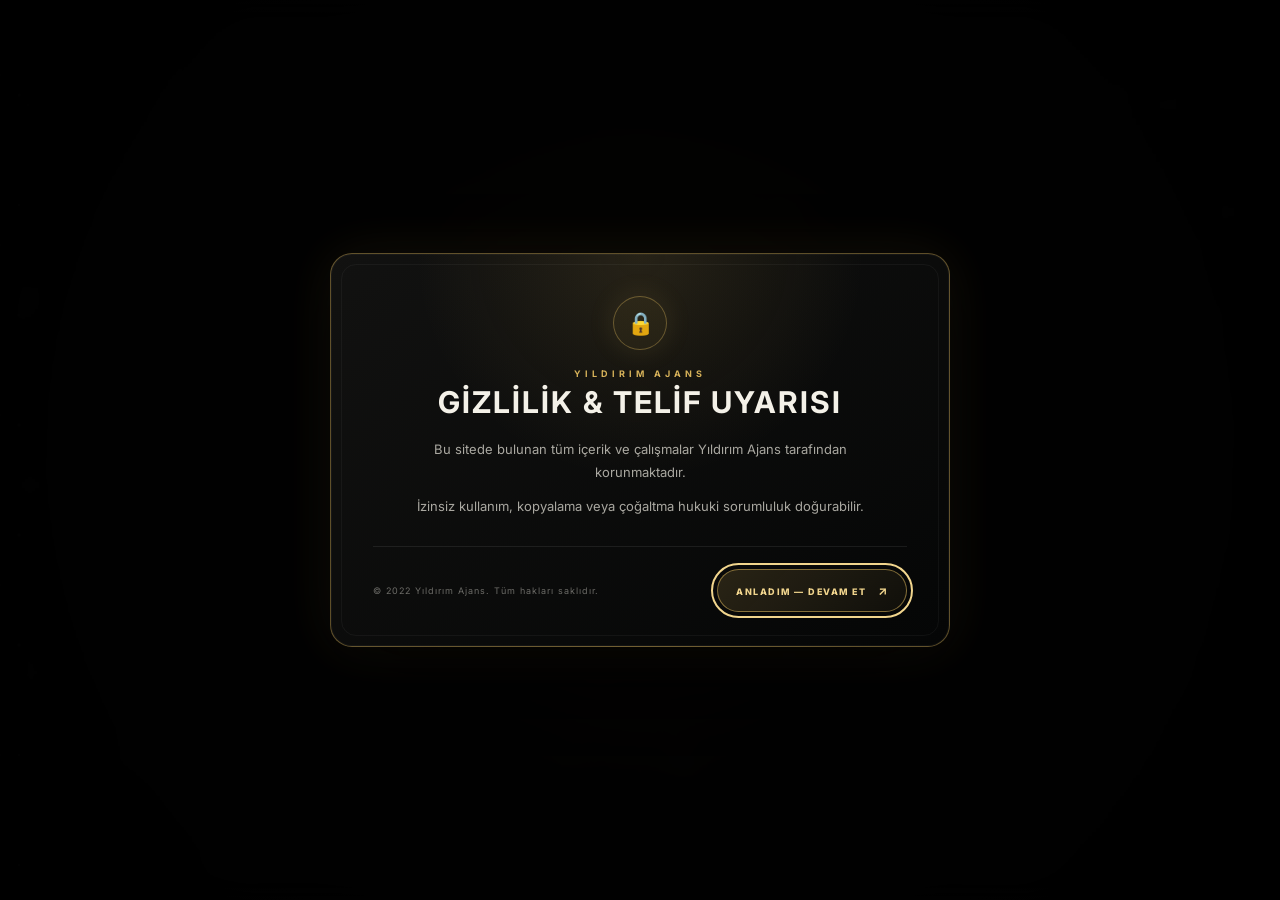
<file: index.html>
<!DOCTYPE html>
<html lang="tr">
<head>
  <meta charset="UTF-8">
  <meta name="viewport" content="width=device-width, initial-scale=1.0">

  <meta name="description" content="Yıldırım Ajans - Mert Yıldırım. Web tasarım, marka kimliği ve dijital projeler.">
  <title>Yıldırım Ajans | Mert Yıldırım</title>

  <link rel="preconnect" href="https://fonts.googleapis.com">
  <link rel="preconnect" href="https://fonts.gstatic.com" crossorigin>
  <link href="https://fonts.googleapis.com/css2?family=Inter:wght@300;400;500;600;700;800;900&family=Playfair+Display:ital,wght@0,500;0,600;1,500&display=swap" rel="stylesheet">

  <link rel="stylesheet" href="style.css">
</head>

<body>

  <!-- LOADING: KORUNDU -->
  <div class="loader" id="loader">
    <div class="loader-content">
      <div class="loader-bolt"><span>⚡</span></div>
      <h1>YILDIRIM AJANS</h1>
      <div class="loading-text">
        <span>LOADING</span>
        <span class="dots">...</span>
      </div>
      <div class="loading-line">
        <div class="loading-progress" id="loadingProgress"></div>
      </div>
    </div>
  </div>

  <!-- KAR: KORUNDU -->
  <div class="snow" aria-hidden="true"></div>
  <div class="ambient-light" aria-hidden="true"></div>

  <!-- GİZLİLİK & TELİF UYARISI -->
  <div class="legal-modal" id="legalModal" role="dialog" aria-modal="true" aria-labelledby="legalTitle">
    <div class="legal-modal-card">
      <div class="legal-modal-icon">🔒</div>
      <div class="legal-modal-eyebrow">YILDIRIM AJANS</div>
      <h2 id="legalTitle">GİZLİLİK &amp; TELİF UYARISI</h2>
      <p>
        Bu sitede bulunan tüm içerik ve çalışmalar Yıldırım Ajans tarafından korunmaktadır.
      </p>
      <p>
        İzinsiz kullanım, kopyalama veya çoğaltma hukuki sorumluluk doğurabilir.
      </p>
      <div class="legal-modal-footer">
        <span>© 2022 Yıldırım Ajans. Tüm hakları saklıdır.</span>
        <button class="legal-modal-btn" id="legalContinue" type="button">
          ANLADIM — DEVAM ET <b>↗</b>
        </button>
      </div>
    </div>
  </div>


  <header class="navbar">
    <a href="#home" class="brand">
      <span class="brand-mark">MY</span>
      <span class="brand-text">
        <strong>YILDIRIM AJANS</strong>
        <small>MERT YILDIRIM</small>
      </span>
    </a>

    <nav class="desktop-nav">
      <a href="#home">Ana Sayfa</a>
      <a href="#services">Hizmetler</a>
      <a href="#work">Projeler</a>
      <a href="#about">Hakkımda</a>
      <a href="#contact">İletişim</a>
    </nav>

    <div class="nav-meta">01 — 05</div>

    <button class="menu-btn" aria-label="Menüyü aç">
      <span></span><span></span>
    </button>
  </header>

  <main class="site-track" id="siteTrack">

    <!-- 01 / HERO -->
    <section class="panel hero-panel" id="home">
      <div class="hero-copy reveal">
        <div class="eyebrow"><span></span> WEB TASARIM & DİJİTAL ÇÖZÜMLER</div>

        <h1>
          Dijitalde
          <em>iz bırak.</em>
        </h1>

        <p>
          Markanız için güçlü web deneyimleri, özgün tasarımlar
          ve akılda kalan dijital kimlikler oluşturuyorum.
        </p>

        <div class="hero-sign">
          <strong>Mert Yıldırım</strong>
          <span>FİKİRDEN DENEYİME</span>
        </div>

        <div class="hero-actions">
          <a href="#contact" class="primary-btn">Projenizi Konuşalım <b>↗</b></a>
          <a href="#services" class="text-btn">Hizmetleri Gör <span>→</span></a>
        </div>
      </div>

      <!-- MEVCUT ŞİMŞEKLİ ÇEKİRDEK KORUNDU -->
      <div class="core-stage reveal">
        <div class="core-glow"></div>
        <div class="orbit orbit-a"></div>
        <div class="orbit orbit-b"></div>
        <div class="orbit orbit-c"></div>

        <div class="electric-core">
          <div class="core-inner"></div>
          <div class="big-bolt">⚡</div>
          <div class="core-brand">YILDIRIM<small>AJANS</small></div>
        </div>

        <div class="orbit-dot dot-a"></div>
        <div class="orbit-dot dot-b"></div>
        <div class="orbit-dot dot-c"></div>

        <div class="floating-label label-one">
          <span>01</span>
          <strong>DIGITAL</strong>
          <small>CREATIVE STUDIO</small>
        </div>

        <div class="floating-label label-two">
          <span>✦</span>
          <strong>CREATIVE</strong>
          <small>YILDIRIM DOKUNUŞU</small>
        </div>
      </div>

      <div class="panel-number">01 <span>/</span> 05</div>
      <div class="side-hint">YATAY KAYDIR <b>→</b></div>
    </section>

    <!-- 02 / SERVICES -->
    <section class="panel services-panel" id="services">
      <div class="section-head reveal">
        <div>
          <div class="eyebrow"><span></span> NELER YAPIYORUM?</div>
          <h2>Fikri <em>güçlendir.</em></h2>
        </div>
        <p>Dijital dünyada markanızı ileri taşıyan yaratıcı çözümler.</p>
      </div>

      <div class="service-stage">
        <article class="service-tile reveal">
          <span class="tile-no">01</span>
          <div class="tile-icon">◈</div>
          <h3>Web Tasarım</h3>
          <p>Modern, hızlı, mobil uyumlu ve markanıza özel web deneyimleri.</p>
          <b class="tile-arrow">↗</b>
        </article>

        <article class="service-tile reveal">
          <span class="tile-no">02</span>
          <div class="tile-icon">◇</div>
          <h3>Marka & Logo</h3>
          <p>Markanızın karakterini taşıyan özgün logo ve görsel kimlik.</p>
          <b class="tile-arrow">↗</b>
        </article>

        <article class="service-tile reveal">
          <span class="tile-no">03</span>
          <div class="tile-icon">✦</div>
          <h3>Dijital Tasarım</h3>
          <p>Sosyal medya, reklam ve dijital platformlar için yaratıcı işler.</p>
          <b class="tile-arrow">↗</b>
        </article>

        <article class="service-tile reveal">
          <span class="tile-no">04</span>
          <div class="tile-icon">⚡</div>
          <h3>Özel Projeler</h3>
          <p>Fikrinizi güçlü bir dijital ürüne dönüştüren özel çözümler.</p>
          <b class="tile-arrow">↗</b>
        </article>
      </div>

      <div class="panel-number">02 <span>/</span> 05</div>
    </section>

    <!-- 03 / DEVICES -->
    <section class="panel devices-panel" id="work">
      <div class="devices-copy reveal">
        <div class="eyebrow"><span></span> DİJİTAL DENEYİM</div>
        <h2>Her ekranda<br><em>Yıldırım.</em></h2>
        <p>
          Tasarladığım deneyimler telefon, tablet ve bilgisayarda
          aynı güçlü karakteri korur.
        </p>

        <div class="device-stats">
          <div><strong>01</strong><span>MOBİL</span></div>
          <div><strong>02</strong><span>TABLET</span></div>
          <div><strong>03</strong><span>DESKTOP</span></div>
        </div>
      </div>

      <div class="devices-scene reveal">
        <div class="device-glow"></div>

        <div class="laptop device">
          <div class="screen">
            <div class="mini-nav"><b>⚡ YILDIRIM</b><span>ANA SAYFA　 HİZMETLER　 İLETİŞİM</span></div>
            <div class="mini-hero">
              <small>DİJİTALDE</small>
              <strong>İZ BIRAK.</strong>
              <i>YILDIRIM AJANS</i>
              <button>PROJENİ KONUŞALIM →</button>
            </div>
            <div class="mini-orb">⚡</div>
          </div>
          <div class="base"></div>
        </div>

        <div class="tablet device">
          <div class="screen">
            <div class="mini-nav"><b>YILDIRIM</b><span>☰</span></div>
            <div class="mini-title">Markanı<br><em>Dijitalde</em><br>büyüt.</div>
            <div class="mini-card-row"><span></span><span></span><span></span></div>
          </div>
        </div>

        <div class="phone device">
          <div class="phone-screen">
            <div class="phone-top">YILDIRIM AJANS</div>
            <div class="phone-bolt">⚡</div>
            <strong>DİJİTALDE<br>İZ BIRAK.</strong>
            <small>Web • Marka • Dijital</small>
          </div>
        </div>
      </div>

      <div class="panel-number">03 <span>/</span> 05</div>
    </section>

    <!-- 04 / ABOUT -->
    <section class="panel about-panel" id="about">
      <div class="about-mark reveal">
        <span>MY</span>
        <div class="about-ring"></div>
        <div class="about-bolt">⚡</div>
        <small>MERT YILDIRIM</small>
      </div>

      <div class="about-copy reveal">
        <div class="eyebrow"><span></span> HAKKIMDA</div>
        <h2>Marka değil,<br><em>etki</em> tasarlıyorum.</h2>

        <p>
          Ben Mert Yıldırım. Yıldırım Ajans’ın arkasındaki fikirlerin
          ve dijital deneyimlerin mimarıyım.
        </p>

        <p>
          Tasarım benim için yalnızca güzel görünmek değil;
          bir markanın karakterini insanlara hissettirmek.
        </p>

        <div class="about-list">
          <span>✓ Modern ve özgün tasarım</span>
          <span>✓ Hızlı teslimat</span>
          <span>✓ Mobil uyumlu yapılar</span>
          <span>✓ 7/24 iletişim</span>
        </div>

        <div class="signature">Mert Yıldırım</div>
      </div>

      <div class="panel-number">04 <span>/</span> 05</div>
    </section>

    <!-- 05 / CONTACT -->
    <section class="panel contact-panel" id="contact">
      <div class="contact-copy reveal">
        <div class="eyebrow"><span></span> YENİ BİR PROJE</div>
        <h2>Konuşalım,<br><em>üretelim.</em></h2>
        <p>Fikrinizi anlatın. Birlikte onu iz bırakan bir deneyime dönüştürelim.</p>

        <div class="contact-links">
          <a href="tel:+905306329516"><small>TELEFON</small><strong>+90 530 632 95 16</strong></a>
          <a href="https://wa.me/905078162702" target="_blank" rel="noopener"><small>WHATSAPP</small><strong>+90 507 816 27 02</strong></a>
          <a href="https://mail.google.com/mail/?view=cm&fs=1&to=yildirimajans2@gmail.com" target="_blank" rel="noopener"><small>E-POSTA</small><strong>yildirimajans2@gmail.com</strong></a>
        </div>
      </div>

      <div class="contact-visual reveal">
        <div class="contact-orbit"></div>
        <div class="contact-bolt">⚡</div>
        <span>YILDIRIM AJANS</span>
        <a class="primary-btn" href="https://wa.me/905078162702" target="_blank" rel="noopener">WhatsApp'tan Yaz <b>↗</b></a>
      </div>

      <div class="panel-number">05 <span>/</span> 05</div>
    </section>

  </main>

  <footer class="footer">
    <span>© 2022 YILDIRIM AJANS</span>
    <span>FİKRİ TASARIMA · TASARIMI DENEYİME</span>
    <a href="#home">↑ BAŞA DÖN</a>
  </footer>

  <script src="script.js"></script>
</body>
</html>
</file>
<file: style.css>
/* =========================================================
   YILDIRIM AJANS — CINEMATIC HORIZONTAL SYSTEM
   Loading + snow + lightning core preserved
========================================================= */

:root{
  --black:#030404;
  --dark:#070909;
  --panel:#090b0c;
  --white:#f4f1e8;
  --muted:rgba(244,241,232,.56);
  --gold:#d8b35a;
  --gold2:#f1d58d;
  --blue:#2f8cff;
  --line:rgba(255,255,255,.10);
  --gold-line:rgba(216,179,90,.25);
}

*{box-sizing:border-box;margin:0;padding:0}
html{scroll-behavior:smooth}
body{
  min-height:100vh;
  overflow:hidden;
  background:var(--black);
  color:var(--white);
  font-family:"Inter",sans-serif;
}
a{color:inherit;text-decoration:none}
button{font:inherit}
::selection{background:var(--gold);color:#050505}

/* ================= LOADING — KORUNDU ================= */
.loader{
  position:fixed;inset:0;z-index:99999;
  display:flex;align-items:center;justify-content:center;
  background:radial-gradient(circle at center,#171208 0%,#080808 42%,#020202 100%);
  opacity:1;visibility:visible;
  transition:opacity .8s ease,visibility .8s ease;
  overflow:hidden;
}
.loader.finished{opacity:0;visibility:hidden;pointer-events:none}
.loader-content{width:min(430px,80%);text-align:center;position:relative;z-index:3}
.loader-bolt{
  width:135px;height:135px;margin:0 auto 25px;
  display:flex;align-items:center;justify-content:center;position:relative
}
.loader-bolt:before{
  content:"";position:absolute;inset:0;border:1px solid rgba(216,179,90,.28);
  border-radius:50%;animation:loaderRing 12s linear infinite
}
.loader-bolt:after{
  content:"";position:absolute;inset:14px;border:1px solid rgba(255,255,255,.08);
  border-radius:50%;animation:loaderRing 18s linear infinite reverse
}
.loader-bolt span{
  position:relative;z-index:2;font-size:72px;color:var(--gold);
  filter:drop-shadow(0 0 12px rgba(216,179,90,.75)) drop-shadow(0 0 40px rgba(216,179,90,.3))
}
.loader h1{font-size:clamp(25px,5vw,40px);font-weight:700;letter-spacing:5px;margin-bottom:18px}
.loading-text{
  display:flex;justify-content:center;align-items:center;color:var(--gold);
  font-size:10px;font-weight:700;letter-spacing:4px;margin-bottom:12px
}
.loading-text .dots{width:20px;text-align:left}
.loading-line{width:100%;height:2px;background:rgba(255,255,255,.1);overflow:hidden}
.loading-progress{
  width:0;height:100%;background:linear-gradient(90deg,var(--gold),var(--gold2));
  box-shadow:0 0 14px rgba(216,179,90,.75);transition:width .08s linear
}
.loader:before,.loader:after{
  content:"";position:absolute;inset:-20%;pointer-events:none;
  background-image:radial-gradient(circle,rgba(255,255,255,.8) 0 1px,transparent 1.7px),radial-gradient(circle,rgba(255,255,255,.55) 0 1.5px,transparent 2px);
  background-size:110px 110px,190px 190px;opacity:.45;animation:loaderSnow 18s linear infinite
}
.loader:after{background-size:170px 170px,270px 270px;opacity:.22;animation-duration:28s;animation-direction:reverse}

/* ================= SNOW — KORUNDU ================= */
.snow{
  position:fixed;inset:0;width:100%;height:100%;pointer-events:none;z-index:100000;overflow:hidden
}
.snowflake{
  position:absolute;top:-40px;left:0;color:#fff;font-size:var(--snow-size);line-height:1;
  opacity:var(--snow-opacity);filter:blur(var(--snow-blur));text-shadow:0 0 5px rgba(255,255,255,.45);
  will-change:transform;animation:snowFall var(--snow-duration) linear var(--snow-delay) infinite
}

/* ================= AMBIENCE ================= */
.ambient-light{
  position:fixed;width:750px;height:750px;right:-300px;top:0;pointer-events:none;z-index:0;
  background:radial-gradient(circle,rgba(216,179,90,.10),rgba(216,179,90,.025) 35%,transparent 70%);
  filter:blur(12px)
}
body:before{
  content:"";position:fixed;inset:0;pointer-events:none;z-index:0;
  background:radial-gradient(circle at 72% 48%,rgba(216,179,90,.055),transparent 30%),linear-gradient(120deg,transparent 30%,rgba(255,255,255,.015),transparent 70%)
}

/* ================= NAV ================= */
.navbar{
  position:fixed;top:0;left:0;right:0;height:82px;padding:0 5vw;
  display:flex;align-items:center;z-index:9999;
  border-bottom:1px solid rgba(255,255,255,.07);
  background:linear-gradient(180deg,rgba(3,4,4,.94),rgba(3,4,4,.55));
  backdrop-filter:blur(18px);-webkit-backdrop-filter:blur(18px)
}
.brand{display:flex;align-items:center;gap:12px}
.brand-mark{
  width:38px;height:38px;display:grid;place-items:center;
  border:1px solid var(--gold-line);color:var(--gold);
  font-family:"Playfair Display",serif;font-size:14px;font-style:italic;
  box-shadow:0 0 25px rgba(216,179,90,.06)
}
.brand-text{display:flex;flex-direction:column;line-height:1}
.brand-text strong{font-size:14px;letter-spacing:3px}
.brand-text small{margin-top:6px;color:var(--gold);font-size:7px;letter-spacing:4px}
.desktop-nav{display:flex;gap:32px;margin-left:auto;margin-right:34px}
.desktop-nav a{
  color:rgba(244,241,232,.58);font-size:10px;letter-spacing:1.2px;
  position:relative;transition:.3s ease
}
.desktop-nav a:after{
  content:"";position:absolute;left:0;bottom:-8px;width:0;height:1px;background:var(--gold);transition:.3s
}
.desktop-nav a:hover{color:var(--white)}
.desktop-nav a:hover:after{width:100%}
.nav-meta{font-size:9px;letter-spacing:2px;color:rgba(244,241,232,.35)}
.menu-btn{display:none;background:transparent;border:1px solid rgba(255,255,255,.12);width:42px;height:42px;margin-left:auto}
.menu-btn span{display:block;width:17px;height:1px;background:var(--white);margin:5px auto}

/* ================= HORIZONTAL TRACK ================= */
.site-track{
  position:relative;z-index:2;height:100vh;width:100vw;
  display:flex;overflow-x:auto;overflow-y:hidden;
  scroll-snap-type:x mandatory;scroll-behavior:smooth;
  scrollbar-width:none
}
.site-track::-webkit-scrollbar{display:none}
.panel{
  position:relative;flex:0 0 100vw;width:100vw;height:100vh;
  min-height:680px;overflow:hidden;scroll-snap-align:start;
  padding:115px 7vw 55px;
  display:flex;align-items:center;
  background:var(--panel)
}
.panel:after{
  content:"";position:absolute;left:7vw;right:7vw;bottom:30px;height:1px;
  background:linear-gradient(90deg,transparent,rgba(216,179,90,.2),transparent)
}
.panel-number{
  position:absolute;right:7vw;bottom:46px;z-index:10;
  color:rgba(244,241,232,.34);font-size:10px;letter-spacing:3px
}
.panel-number span{color:var(--gold);margin:0 7px}
.side-hint{
  position:absolute;left:7vw;bottom:44px;color:rgba(244,241,232,.32);
  font-size:8px;letter-spacing:3px
}
.side-hint b{color:var(--gold);font-size:15px;margin-left:8px}

/* ================= REVEAL ================= */
.reveal{opacity:0;transform:translateY(25px);transition:opacity .9s ease,transform .9s cubic-bezier(.2,.7,.2,1)}
.reveal.visible{opacity:1;transform:none}

/* ================= TYPE ================= */
.eyebrow{
  display:flex;align-items:center;gap:11px;color:var(--gold);
  font-size:9px;font-weight:700;letter-spacing:3.5px;margin-bottom:18px
}
.eyebrow span{width:34px;height:1px;background:var(--gold);box-shadow:0 0 9px rgba(216,179,90,.5)}
h1,h2{font-weight:700;letter-spacing:-4px;line-height:.9}
h1{font-size:clamp(65px,8vw,120px)}
h1 em,h2 em{
  display:block;color:var(--gold);font-family:"Playfair Display",serif;
  font-weight:500;font-style:italic;letter-spacing:-3px
}
.primary-btn{
  display:inline-flex;align-items:center;justify-content:center;gap:20px;
  min-height:50px;padding:0 22px;background:var(--gold);color:#090909;
  border:1px solid var(--gold);font-size:9px;font-weight:800;letter-spacing:1.5px;
  transition:.3s ease
}
.primary-btn:hover{transform:translateY(-3px);box-shadow:0 14px 35px rgba(216,179,90,.18)}
.primary-btn b{font-size:16px;font-weight:500}
.text-btn{color:rgba(244,241,232,.68);font-size:9px;font-weight:600;letter-spacing:1.4px}
.text-btn span{color:var(--gold);font-size:17px;margin-left:8px;transition:.3s}
.text-btn:hover span{margin-left:13px}

/* ================= HERO ================= */
.hero-panel{
  background:
    radial-gradient(circle at 76% 48%,rgba(216,179,90,.09),transparent 26%),
    radial-gradient(circle at 100% 20%,rgba(47,140,255,.045),transparent 25%),
    #030404
}
.hero-copy{width:45%;position:relative;z-index:5}
.hero-copy p{max-width:480px;margin-top:28px;color:var(--muted);font-size:13px;line-height:1.9;font-weight:300}
.hero-sign{display:flex;flex-direction:column;border-left:1px solid var(--gold-line);padding-left:16px;margin-top:25px}
.hero-sign strong{font:italic 17px "Playfair Display",serif}
.hero-sign span{color:var(--gold);font-size:7px;letter-spacing:3px;margin-top:5px}
.hero-actions{display:flex;align-items:center;gap:24px;margin-top:30px}

/* ================= LIGHTNING CORE — KORUNDU / GELİŞTİRİLDİ ================= */
.core-stage{
  position:absolute;right:5vw;top:50%;width:min(48vw,650px);height:min(48vw,650px);
  transform:translateY(-47%);display:grid;place-items:center;z-index:3
}
.core-glow{
  position:absolute;width:58%;height:58%;border-radius:50%;
  background:radial-gradient(circle,rgba(216,179,90,.17),rgba(216,179,90,.035) 42%,transparent 72%);
  filter:blur(8px);animation:corePulse 5s ease-in-out infinite
}
.electric-core{
  position:relative;width:48%;aspect-ratio:1;border-radius:50%;
  display:grid;place-items:center;
  background:radial-gradient(circle at center,rgba(216,179,90,.13),rgba(8,8,8,.97) 57%,#030303 78%);
  border:1px solid rgba(216,179,90,.30);
  box-shadow:0 0 70px rgba(216,179,90,.09),inset 0 0 60px rgba(216,179,90,.045)
}
.electric-core:before{content:"";position:absolute;inset:17px;border:1px solid rgba(255,255,255,.08);border-radius:50%}
.electric-core:after{
  content:"";position:absolute;inset:-1px;border-radius:50%;
  border-top:1px solid rgba(216,179,90,.7);border-right:1px solid transparent;
  animation:coreRotate 9s linear infinite
}
.core-inner{position:absolute;inset:33px;border:1px solid rgba(255,255,255,.06);border-radius:50%}
.big-bolt{
  position:relative;z-index:4;margin-top:-34px;font-size:clamp(90px,10vw,145px);line-height:1;
  color:var(--gold);filter:drop-shadow(0 0 12px rgba(216,179,90,.95)) drop-shadow(0 0 45px rgba(216,179,90,.55));
  animation:boltGlow 3.5s ease-in-out infinite
}
.core-brand{
  position:absolute;bottom:15%;left:0;right:0;text-align:center;z-index:5;
  color:rgba(244,241,232,.72);font-size:8px;font-weight:700;letter-spacing:4px
}
.core-brand small{display:block;color:var(--gold);font-size:7px;letter-spacing:5px;margin-top:4px}
.orbit{
  position:absolute;border:1px solid rgba(216,179,90,.16);border-radius:50%;pointer-events:none
}
.orbit-a{width:62%;height:62%;border-left-color:rgba(216,179,90,.45);animation:orbitA 18s linear infinite}
.orbit-b{width:76%;height:44%;transform:rotate(-25deg);border-top-color:rgba(216,179,90,.28);border-bottom-color:transparent;animation:orbitB 22s linear infinite}
.orbit-c{width:86%;height:86%;border-style:dashed;border-color:rgba(255,255,255,.07);animation:orbitC 30s linear infinite reverse}
.orbit-dot{position:absolute;width:6px;height:6px;border-radius:50%;background:var(--gold);box-shadow:0 0 14px rgba(216,179,90,.85)}
.dot-a{top:21%;left:26%}.dot-b{right:20%;top:38%;width:4px;height:4px;background:#fff}.dot-c{left:21%;bottom:22%;width:4px;height:4px}
.floating-label{
  position:absolute;z-index:7;min-width:150px;padding:13px 16px;
  border:1px solid rgba(216,179,90,.18);background:rgba(5,5,5,.78);
  backdrop-filter:blur(12px);box-shadow:0 20px 50px rgba(0,0,0,.35)
}
.floating-label span{display:block;color:var(--gold);font-size:8px;letter-spacing:2px}
.floating-label strong{display:block;margin-top:5px;font-size:10px;letter-spacing:2px}
.floating-label small{display:block;margin-top:4px;color:#777;font-size:7px;letter-spacing:1.5px}
.label-one{right:0;top:19%;transform:rotate(3deg);animation:floatCard 5s ease-in-out infinite}
.label-two{left:2%;bottom:17%;transform:rotate(-4deg);animation:floatCard 6s ease-in-out infinite reverse}

/* ================= SERVICES ================= */
.services-panel{display:block;padding-top:150px;background:linear-gradient(135deg,#050707,#090b0c)}
.section-head{display:flex;align-items:flex-end;justify-content:space-between;gap:60px}
.section-head h2{font-size:clamp(60px,7vw,100px)}
.section-head>p{max-width:330px;color:var(--muted);font-size:12px;line-height:1.8;margin-bottom:6px}
.service-stage{display:grid;grid-template-columns:repeat(4,1fr);gap:13px;margin-top:55px}
.service-tile{
  min-height:310px;position:relative;padding:28px 25px;overflow:hidden;
  border:1px solid rgba(255,255,255,.08);
  background:linear-gradient(145deg,rgba(255,255,255,.035),rgba(255,255,255,.008));
  transition:.45s ease
}
.service-tile:before{
  content:"";position:absolute;width:240px;height:240px;right:-130px;bottom:-130px;border-radius:50%;
  background:radial-gradient(circle,rgba(216,179,90,.18),transparent 70%);opacity:0;transition:.45s
}
.service-tile:hover{transform:translateY(-10px);border-color:rgba(216,179,90,.3);box-shadow:0 25px 60px rgba(0,0,0,.3)}
.service-tile:hover:before{opacity:1}
.tile-no{position:absolute;top:23px;right:22px;color:rgba(244,241,232,.2);font-size:9px;letter-spacing:2px}
.tile-icon{
  width:54px;height:54px;display:grid;place-items:center;border:1px solid var(--gold-line);
  color:var(--gold);font-size:21px;margin-bottom:62px;transition:.4s
}
.service-tile:hover .tile-icon{transform:rotate(8deg) scale(1.07);background:rgba(216,179,90,.06)}
.service-tile h3{font-size:17px;font-weight:600}
.service-tile p{max-width:245px;margin-top:12px;color:var(--muted);font-size:10px;line-height:1.8}
.tile-arrow{position:absolute;right:23px;bottom:22px;color:var(--gold);font-size:17px;transition:.3s}
.service-tile:hover .tile-arrow{transform:translate(4px,-4px)}

/* ================= DEVICES ================= */
.devices-panel{background:radial-gradient(circle at 70% 55%,rgba(47,140,255,.06),transparent 32%),#050708}
.devices-copy{width:36%;position:relative;z-index:5}
.devices-copy h2{font-size:clamp(58px,7vw,98px)}
.devices-copy p{max-width:390px;margin-top:27px;color:var(--muted);font-size:13px;line-height:1.9}
.device-stats{display:flex;gap:28px;margin-top:38px}
.device-stats div{display:flex;flex-direction:column;gap:5px}
.device-stats strong{color:var(--gold);font-size:14px}
.device-stats span{font-size:7px;letter-spacing:2px;color:#777}
.devices-scene{position:absolute;right:2vw;width:62%;height:70%;top:18%;z-index:3}
.device-glow{position:absolute;width:70%;height:60%;right:10%;top:22%;background:radial-gradient(circle,rgba(47,140,255,.11),transparent 65%);filter:blur(20px)}
.device{position:absolute;filter:drop-shadow(0 25px 35px rgba(0,0,0,.55))}
.device .screen,.phone-screen{
  overflow:hidden;background:#05090d;border:1px solid rgba(216,179,90,.3)
}
.laptop{width:72%;left:5%;top:15%;z-index:2;transform:perspective(1200px) rotateY(-9deg) rotateX(3deg)}
.laptop .screen{aspect-ratio:16/10;border-radius:9px 9px 3px 3px;padding:18px;background:linear-gradient(135deg,#091018,#030405)}
.laptop .base{height:18px;width:108%;margin-left:-4%;background:linear-gradient(#34383b,#080909);clip-path:polygon(4% 0,96% 0,100% 100%,0 100%);border-radius:0 0 8px 8px}
.mini-nav{display:flex;justify-content:space-between;align-items:center;font-size:6px;color:#666;letter-spacing:1px}
.mini-nav b{color:var(--gold);font-size:8px}
.mini-hero{position:absolute;left:10%;top:30%;display:flex;flex-direction:column}
.mini-hero small{color:var(--gold);font-size:7px;letter-spacing:3px}
.mini-hero strong{font-size:35px;letter-spacing:-2px;line-height:.9;margin-top:8px}
.mini-hero i{font:italic 16px "Playfair Display",serif;color:var(--gold);margin-top:7px}
.mini-hero button{margin-top:16px;width:max-content;border:1px solid var(--gold);background:var(--gold);font-size:6px;padding:7px 10px}
.mini-orb{position:absolute;right:13%;top:24%;width:31%;aspect-ratio:1;border:1px solid rgba(216,179,90,.35);border-radius:50%;display:grid;place-items:center;color:var(--gold);font-size:45px;box-shadow:0 0 60px rgba(216,179,90,.08)}
.tablet{width:28%;right:4%;top:29%;z-index:3;transform:perspective(1000px) rotateY(-12deg) rotateZ(1deg)}
.tablet .screen{aspect-ratio:4/3;border-radius:13px;padding:13px;background:linear-gradient(135deg,#071019,#030405)}
.mini-title{font-size:20px;font-weight:700;line-height:.95;margin-top:28px}
.mini-title em{color:var(--gold);font:italic 22px "Playfair Display",serif}
.mini-card-row{display:flex;gap:5px;margin-top:20px}.mini-card-row span{height:30px;flex:1;border:1px solid rgba(216,179,90,.18);background:rgba(255,255,255,.025)}
.phone{width:15%;right:20%;bottom:3%;z-index:4;transform:perspective(1000px) rotateY(-10deg) rotateZ(-3deg)}
.phone:before{content:"";position:absolute;inset:-5px;border-radius:25px;background:#111;border:1px solid #333;z-index:-1}
.phone-screen{aspect-ratio:9/18;border-radius:18px;padding:12px;background:radial-gradient(circle at 50% 35%,rgba(216,179,90,.12),#040506 55%)}
.phone-top{font-size:6px;color:var(--gold);text-align:center;letter-spacing:1px}
.phone-bolt{font-size:45px;color:var(--gold);text-align:center;margin-top:28px;filter:drop-shadow(0 0 12px rgba(216,179,90,.7))}
.phone-screen strong{display:block;font-size:12px;line-height:.95;margin-top:12px}
.phone-screen small{display:block;color:#777;font-size:6px;margin-top:12px}

/* ================= ABOUT ================= */
.about-panel{background:linear-gradient(110deg,#050607,#090b0c)}
.about-mark{width:42%;height:65%;position:relative;display:grid;place-items:center}
.about-mark>span{
  position:relative;z-index:4;font:italic clamp(100px,15vw,210px) "Playfair Display",serif;
  color:rgba(244,241,232,.08);letter-spacing:-15px
}
.about-ring{position:absolute;width:70%;aspect-ratio:1;border:1px solid rgba(216,179,90,.2);border-radius:50%;animation:ringRotate 22s linear infinite}
.about-ring:before{content:"";position:absolute;top:7%;left:50%;width:7px;height:7px;border-radius:50%;background:var(--gold);box-shadow:0 0 15px var(--gold)}
.about-bolt{position:absolute;z-index:3;font-size:clamp(100px,11vw,155px);color:var(--gold);filter:drop-shadow(0 0 20px rgba(216,179,90,.7));animation:boltGlow 4s ease-in-out infinite}
.about-mark small{position:absolute;bottom:5%;font-size:8px;letter-spacing:5px;color:var(--gold)}
.about-copy{width:45%;margin-left:auto}
.about-copy h2{font-size:clamp(55px,6vw,90px)}
.about-copy>p{max-width:580px;color:var(--muted);font-size:13px;line-height:1.9;margin-top:22px}
.about-list{display:grid;grid-template-columns:1fr 1fr;gap:10px 30px;margin-top:28px}
.about-list span{font-size:9px;color:rgba(244,241,232,.68);letter-spacing:.4px}
.about-list span:first-letter{color:var(--gold)}
.signature{display:inline-block;margin-top:30px;color:var(--gold);font:italic 25px "Playfair Display",serif;transform:rotate(-4deg)}

/* ================= CONTACT ================= */
.contact-panel{background:radial-gradient(circle at 75% 50%,rgba(216,179,90,.08),transparent 28%),#040505}
.contact-copy{width:50%;position:relative;z-index:5}
.contact-copy h2{font-size:clamp(60px,7vw,100px)}
.contact-copy>p{max-width:480px;color:var(--muted);font-size:13px;line-height:1.9;margin-top:25px}
.contact-links{display:flex;flex-direction:column;gap:9px;margin-top:30px;width:min(500px,100%)}
.contact-links a{display:flex;align-items:center;justify-content:space-between;padding:13px 16px;border:1px solid rgba(255,255,255,.08);background:rgba(255,255,255,.018);transition:.3s}
.contact-links a:hover{border-color:var(--gold-line);transform:translateX(7px);background:rgba(216,179,90,.03)}
.contact-links small{font-size:7px;letter-spacing:2px;color:var(--gold)}
.contact-links strong{font-size:11px;font-weight:500}
.contact-visual{position:absolute;right:9vw;width:34%;height:65%;display:grid;place-items:center}
.contact-orbit{position:absolute;width:80%;aspect-ratio:1;border:1px solid rgba(216,179,90,.16);border-radius:50%;animation:ringRotate 18s linear infinite}
.contact-orbit:before{content:"";position:absolute;width:8px;height:8px;border-radius:50%;background:var(--gold);top:10%;left:50%;box-shadow:0 0 15px var(--gold)}
.contact-bolt{font-size:clamp(100px,12vw,170px);color:var(--gold);filter:drop-shadow(0 0 25px rgba(216,179,90,.7));animation:boltGlow 3.5s ease-in-out infinite}
.contact-visual>span{position:absolute;bottom:17%;font-size:8px;letter-spacing:5px;color:rgba(244,241,232,.5)}
.contact-visual .primary-btn{position:absolute;bottom:3%}

/* ================= FOOTER ================= */
.footer{
  position:fixed;z-index:9998;left:7vw;right:7vw;bottom:4px;
  display:flex;justify-content:space-between;align-items:center;pointer-events:none;
  color:rgba(244,241,232,.23);font-size:7px;letter-spacing:2px
}
.footer a{pointer-events:auto;color:rgba(244,241,232,.38);transition:.3s}
.footer a:hover{color:var(--gold)}

/* ================= ANIMATIONS ================= */
@keyframes loaderSnow{from{transform:translate3d(0,-10%,0)}to{transform:translate3d(80px,110%,0)}}
@keyframes loaderRing{from{transform:rotate(0)}to{transform:rotate(360deg)}}
@keyframes snowFall{
  0%{transform:translate3d(0,-50px,0) rotate(0)}
  25%{transform:translate3d(var(--snow-drift-1),25vh,0) rotate(90deg)}
  50%{transform:translate3d(var(--snow-drift-2),50vh,0) rotate(180deg)}
  75%{transform:translate3d(var(--snow-drift-3),75vh,0) rotate(270deg)}
  100%{transform:translate3d(var(--snow-drift-4),110vh,0) rotate(360deg)}
}
@keyframes corePulse{0%,100%{opacity:.7;transform:scale(.95)}50%{opacity:1;transform:scale(1.05)}}
@keyframes coreRotate{from{transform:rotate(0)}to{transform:rotate(360deg)}}
@keyframes ringRotate{from{transform:rotate(0)}to{transform:rotate(360deg)}}
@keyframes orbitA{from{transform:rotate(0)}to{transform:rotate(360deg)}}
@keyframes orbitB{from{transform:rotate(-25deg)}to{transform:rotate(-385deg)}}
@keyframes orbitC{from{transform:rotate(0)}to{transform:rotate(-360deg)}}
@keyframes boltGlow{
  0%,100%{filter:drop-shadow(0 0 10px rgba(216,179,90,.8)) drop-shadow(0 0 35px rgba(216,179,90,.4))}
  50%{filter:drop-shadow(0 0 20px rgba(216,179,90,1)) drop-shadow(0 0 65px rgba(216,179,90,.62))}
}
@keyframes floatCard{0%,100%{margin-top:0}50%{margin-top:-8px}}

/* ================= MOBILE ================= */
@media(max-width:900px){
  body{overflow:auto}
  .navbar{height:74px;padding:0 5vw}
  .desktop-nav,.nav-meta{display:none}
  .menu-btn{display:block}
  .site-track{height:auto;width:100%;display:block;overflow:visible;scroll-snap-type:none}
  .panel{
    width:100%;height:auto;min-height:100svh;display:flex;flex-direction:column;
    align-items:flex-start;justify-content:center;padding:105px 6vw 75px;scroll-snap-align:none
  }
  .panel:after{left:6vw;right:6vw;bottom:28px}
  .panel-number{right:6vw;bottom:40px}
  .side-hint{display:none}
  .hero-copy{width:100%;z-index:5}
  h1{font-size:clamp(55px,15vw,86px);letter-spacing:-3px}
  h1 em{letter-spacing:-2px}
  .hero-copy p{font-size:12px;margin-top:23px}
  .hero-actions{flex-wrap:wrap;margin-top:25px}
  .core-stage{position:relative;right:auto;top:auto;width:100%;height:390px;transform:none;margin-top:15px}
  .electric-core{width:205px}
  .big-bolt{font-size:90px}
  .floating-label{min-width:118px;padding:10px 12px}
  .label-one{right:0;top:13%}.label-two{left:0;bottom:10%}
  .services-panel{display:block;padding-top:110px}
  .section-head{display:block}
  .section-head h2{font-size:clamp(52px,13vw,75px)}
  .section-head>p{margin-top:22px}
  .service-stage{grid-template-columns:1fr 1fr;gap:9px;margin-top:35px}
  .service-tile{min-height:250px;padding:22px 18px}
  .tile-icon{margin-bottom:42px}
  .service-tile h3{font-size:15px}.service-tile p{font-size:9px}
  .devices-panel{display:block;padding-top:115px}
  .devices-copy{width:100%}
  .devices-copy h2{font-size:clamp(50px,13vw,78px)}
  .devices-copy p{font-size:12px;margin-top:20px}
  .devices-scene{position:relative;right:auto;top:auto;width:100%;height:340px;margin-top:15px}
  .laptop{width:78%;left:0;top:15%}.tablet{width:30%;right:0;top:29%}.phone{width:17%;right:20%;bottom:0}
  .mini-hero strong{font-size:22px}.mini-hero i{font-size:12px}.mini-orb{font-size:28px}
  .about-panel{display:flex;gap:30px}
  .about-mark{width:100%;height:300px;flex-shrink:0}
  .about-copy{width:100%;margin:0}
  .about-copy h2{font-size:clamp(48px,12vw,70px)}
  .about-copy>p{font-size:12px}
  .contact-panel{display:block;padding-top:115px}
  .contact-copy{width:100%}.contact-copy h2{font-size:clamp(55px,14vw,80px)}
  .contact-visual{position:relative;right:auto;width:100%;height:270px;margin-top:25px}
  .contact-links{width:100%}
  .footer{position:fixed;left:6vw;right:6vw;bottom:7px}
}
@media(max-width:550px){
  .loader-content{width:82%}.loader-bolt{width:115px;height:115px;margin-bottom:20px}
  .loader-bolt span{font-size:60px}.loader h1{font-size:23px;letter-spacing:3px}
  .brand-mark{width:32px;height:32px;font-size:12px}.brand-text strong{font-size:12px;letter-spacing:2px}
  .brand-text small{font-size:6px;letter-spacing:3px}
  .hero-panel{padding-top:105px}
  .hero-actions .primary-btn,.hero-actions .text-btn{width:100%;justify-content:center}
  .service-stage{grid-template-columns:1fr}
  .service-tile{min-height:220px}
  .core-stage{height:350px}
  .electric-core{width:190px}.big-bolt{font-size:82px}
  .about-list{grid-template-columns:1fr}
  .footer span:nth-child(2){display:none}
}

/* Reduced motion */
@media(prefers-reduced-motion:reduce){
  html{scroll-behavior:auto}
  *,*:before,*:after{animation-duration:.01ms!important;animation-iteration-count:1!important;transition-duration:.01ms!important}
}


/* ================= PRIVACY / COPYRIGHT MODAL ================= */
.legal-modal{
  position:fixed;
  inset:0;
  z-index:100000;
  display:flex;
  align-items:center;
  justify-content:center;
  padding:24px;
  background:rgba(0,0,0,.78);
  backdrop-filter:blur(14px);
  -webkit-backdrop-filter:blur(14px);
  opacity:0;
  visibility:hidden;
  pointer-events:none;
  transition:opacity .45s ease, visibility .45s ease;
}
.legal-modal.is-visible{
  opacity:1;
  visibility:visible;
  pointer-events:auto;
}
.legal-modal-card{
  position:relative;
  width:min(620px, 100%);
  padding:42px 42px 34px;
  border:1px solid rgba(216,179,90,.42);
  border-radius:22px;
  background:
    radial-gradient(circle at 50% 0%, rgba(216,179,90,.12), transparent 45%),
    linear-gradient(145deg, rgba(18,18,17,.98), rgba(5,6,6,.98));
  box-shadow:
    0 0 0 1px rgba(255,255,255,.035) inset,
    0 25px 90px rgba(0,0,0,.72),
    0 0 55px rgba(216,179,90,.10);
  transform:translateY(18px) scale(.97);
  transition:transform .55s cubic-bezier(.2,.75,.2,1);
  overflow:hidden;
}
.legal-modal.is-visible .legal-modal-card{
  transform:translateY(0) scale(1);
}
.legal-modal-card:before{
  content:"";
  position:absolute;
  inset:10px;
  border:1px solid rgba(255,255,255,.045);
  border-radius:15px;
  pointer-events:none;
}
.legal-modal-icon{
  position:relative;
  width:54px;
  height:54px;
  margin:0 auto 18px;
  display:flex;
  align-items:center;
  justify-content:center;
  border:1px solid rgba(216,179,90,.38);
  border-radius:50%;
  background:rgba(216,179,90,.06);
  font-size:22px;
  box-shadow:0 0 28px rgba(216,179,90,.12);
}
.legal-modal-eyebrow{
  position:relative;
  text-align:center;
  color:var(--gold);
  font-size:9px;
  font-weight:700;
  letter-spacing:4px;
  margin-bottom:10px;
}
.legal-modal-card h2{
  position:relative;
  text-align:center;
  color:var(--white);
  font-size:clamp(22px,3vw,30px);
  letter-spacing:2px;
  font-weight:700;
  margin-bottom:22px;
}
.legal-modal-card p{
  position:relative;
  max-width:500px;
  margin:0 auto 10px;
  text-align:center;
  color:rgba(244,241,232,.68);
  font-size:13px;
  line-height:1.8;
}
.legal-modal-footer{
  position:relative;
  display:flex;
  align-items:center;
  justify-content:space-between;
  gap:20px;
  margin-top:28px;
  padding-top:22px;
  border-top:1px solid rgba(255,255,255,.08);
}
.legal-modal-footer span{
  color:rgba(244,241,232,.42);
  font-size:9px;
  line-height:1.5;
  letter-spacing:1px;
}
.legal-modal-btn{
  flex-shrink:0;
  border:1px solid rgba(216,179,90,.55);
  border-radius:999px;
  background:linear-gradient(135deg, rgba(216,179,90,.16), rgba(216,179,90,.05));
  color:var(--gold2);
  padding:13px 18px;
  cursor:pointer;
  font-size:9px;
  font-weight:800;
  letter-spacing:1.5px;
  transition:transform .25s ease, background .25s ease, box-shadow .25s ease;
}
.legal-modal-btn b{
  margin-left:8px;
  font-size:12px;
}
.legal-modal-btn:hover{
  transform:translateY(-2px);
  background:rgba(216,179,90,.14);
  box-shadow:0 10px 28px rgba(216,179,90,.12);
}
.legal-modal-btn:focus-visible{
  outline:2px solid var(--gold2);
  outline-offset:4px;
}

@media(max-width:600px){
  .legal-modal{padding:16px}
  .legal-modal-card{padding:34px 22px 24px;border-radius:18px}
  .legal-modal-card h2{font-size:20px;letter-spacing:1.3px}
  .legal-modal-card p{font-size:12px;line-height:1.7}
  .legal-modal-footer{display:flex;flex-direction:column;align-items:stretch;text-align:center;gap:15px}
  .legal-modal-btn{width:100%;padding:14px}
}
</file>
